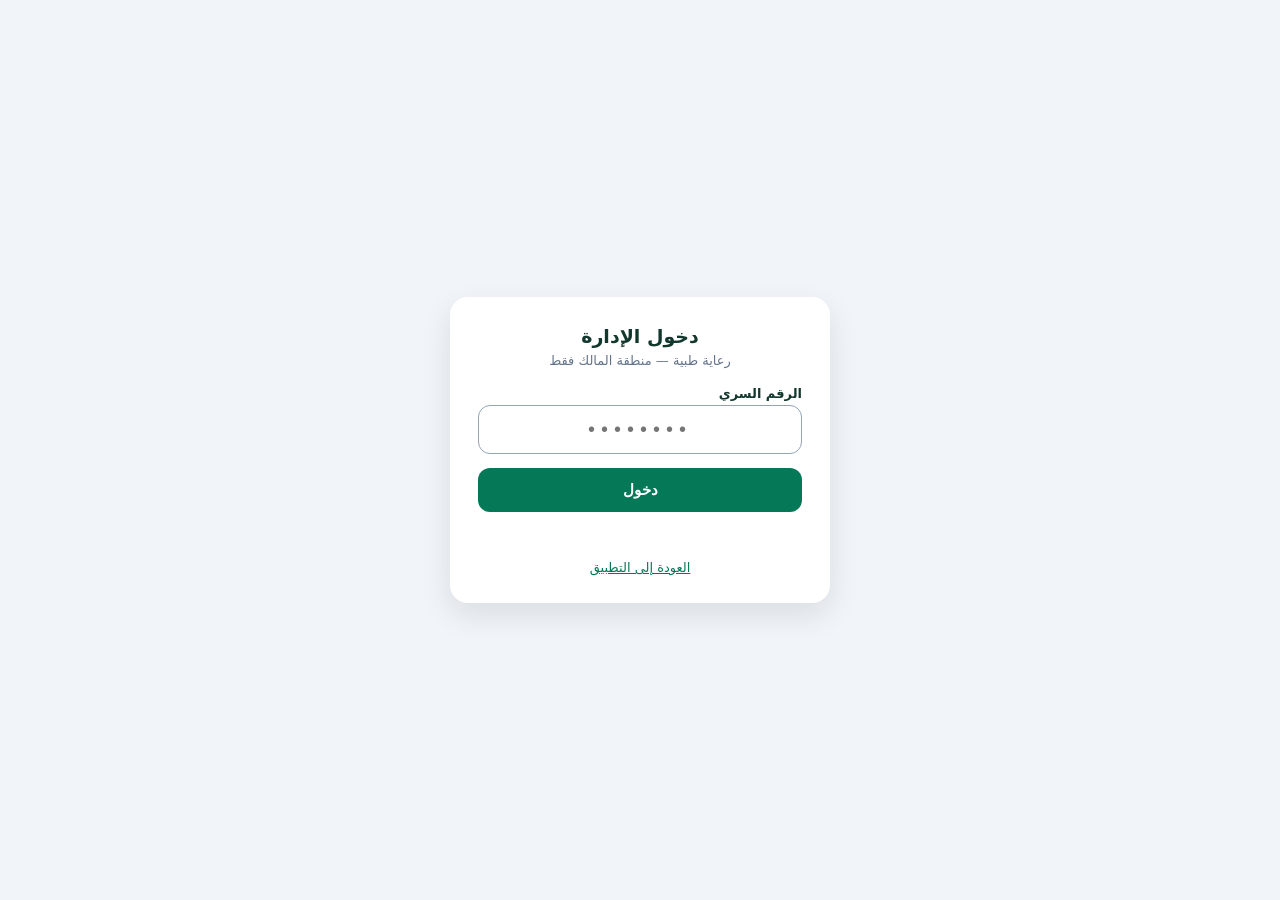
<file: owner-login.html>
<!doctype html><html lang="ar" dir="rtl"><head><meta charset="utf-8"><meta name="viewport" content="width=device-width,initial-scale=1"><meta name="robots" content="noindex"><title>رعاية طبية | دخول الإدارة</title><style>
body{margin:0;background:#f1f5f9;color:#12372c;font:17px system-ui;display:grid;place-items:center;min-height:100vh}
main{box-sizing:border-box;background:white;border-radius:18px;padding:28px;max-width:380px;width:92%;box-shadow:0 12px 30px #0f172a1a}
h1{font-size:19px;margin:0 0 6px;text-align:center}
p.sub{font-size:13px;color:#64748b;text-align:center;margin:0 0 18px}
label{display:block;font-size:13px;font-weight:700;margin:12px 0 4px}
input{box-sizing:border-box;width:100%;border:1px solid #94a3b8;border-radius:12px;padding:12px;font-size:20px;letter-spacing:6px;text-align:center;direction:ltr}
button{width:100%;margin-top:14px;background:#047857;color:white;border:0;border-radius:12px;padding:13px;font-size:15px;font-weight:800;cursor:pointer}
button:disabled{opacity:.6}
a.home{display:block;text-align:center;margin-top:14px;font-size:13px;color:#047857}
#status{min-height:22px;font-size:13px;font-weight:700;text-align:center;margin-top:12px;color:#b91c1c}
#status.ok{color:#047857}
</style></head><body><main>
<h1 id="title">دخول الإدارة</h1>
<p class="sub" id="subtitle">رعاية طبية — منطقة المالك فقط</p>
<form id="loginForm">
  <label for="pin">الرقم السري</label>
  <input id="pin" type="password" minlength="8" maxlength="64" autocomplete="current-password" required placeholder="••••••••">
  <button id="loginBtn" type="submit">دخول</button>
</form>
<form id="changeForm" hidden>
  <label for="currentPin">الرقم السري الحالي</label>
  <input id="currentPin" type="password" autocomplete="current-password" minlength="8" maxlength="64" required>
  <label for="newPin">الرقم السري الجديد (٨ أحرف أو أكثر)</label>
  <input id="newPin" type="password" autocomplete="new-password" minlength="8" maxlength="64" required>
  <label for="confirmPin">تأكيد الرقم الجديد</label>
  <input id="confirmPin" type="password" autocomplete="new-password" minlength="8" maxlength="64" required>
  <button id="changeBtn" type="submit">تغيير الرقم السري</button>
</form>
<div id="status" role="status" aria-live="polite"></div>
<a class="home" href="./">العودة إلى التطبيق</a>
<script>
'use strict';
const SUPA_URL = 'https://kjcxjcxfquakkntwbswp.supabase.co';
const SUPA_KEY = 'sb_publishable_fDzWnwGXM--5hh0cI3ddGw_xyv6kI0G';
const TOKEN_KEY = 'raaya.owner.token';
const el = id => document.getElementById(id);
const status = (t, ok) => { el('status').textContent = t; el('status').className = ok ? 'ok' : ''; };

async function rpc(name, body) {
  const res = await fetch(SUPA_URL + '/rest/v1/rpc/' + name, {
    method: 'POST',
    headers: { 'apikey': SUPA_KEY, 'Authorization': 'Bearer ' + SUPA_KEY, 'Content-Type': 'application/json' },
    body: JSON.stringify(body || {})
  });
  if (!res.ok) { let m = 'http-' + res.status; try { m = (await res.json()).message || m; } catch (e) {} throw new Error(m); }
  return res.json();
}

function describe(res) {
  if (res.status === 'locked') return 'محاولات كثيرة. الدخول مقفل مؤقتًا، حاول بعد ' + Math.ceil((res.retry_after_seconds || 900) / 60) + ' دقيقة.';
  if (res.status === 'invalid') return 'الرقم السري غير صحيح.';
  return 'تعذر إتمام العملية. حاول مجددًا.';
}

const changeMode = new URLSearchParams(location.search).get('mode') === 'change';
if (changeMode) {
  el('title').textContent = 'تغيير الرقم السري';
  el('loginForm').hidden = true;
  el('changeForm').hidden = false;
  if (!localStorage.getItem(TOKEN_KEY)) {
    status('سجّل الدخول أولًا.');
    el('changeForm').hidden = true;
    el('loginForm').hidden = false;
  }
}

el('loginForm').onsubmit = async e => {
  e.preventDefault();
  const b = el('loginBtn'); b.disabled = true;
  try {
    const res = await rpc('reaya_owner_login', { p_pin: el('pin').value });
    if (res.status !== 'ok') { status(describe(res)); return; }
    localStorage.setItem(TOKEN_KEY, res.token);
    status('تم تسجيل الدخول بنجاح. جارٍ فتح لوحة الإدارة…', true);
    location.assign('./#owner');
  } catch (err) {
    status('تعذر الاتصال. تحقق من الإنترنت وحاول مرة أخرى.');
  } finally { b.disabled = false; }
};

el('changeForm').onsubmit = async e => {
  e.preventDefault();
  const b = el('changeBtn');
  if (el('newPin').value !== el('confirmPin').value) { status('الرقم الجديد لا يطابق التأكيد.'); return; }
  b.disabled = true;
  try {
    const res = await rpc('reaya_owner_change_pin', {
      p_token: localStorage.getItem(TOKEN_KEY) || '',
      p_old_pin: el('currentPin').value,
      p_new_pin: el('newPin').value
    });
    if (res.status === 'ok') {
      localStorage.removeItem(TOKEN_KEY);
      status('تم تغيير الرقم السري بنجاح. سجّل الدخول بالرقم الجديد.', true);
      el('changeForm').hidden = true;
      el('loginForm').hidden = false;
      el('title').textContent = 'دخول الإدارة';
      return;
    }
    if ((res.status === 'invalid') && !(el('currentPin').value || '').length) status('انتهت الجلسة. سجّل الدخول مجددًا.');
    else status(describe(res));
  } catch (err) {
    status('انتهت الجلسة أو تعذر الاتصال. سجّل الدخول مجددًا.');
    el('changeForm').hidden = true;
    el('loginForm').hidden = false;
  } finally { b.disabled = false; }
};
</script></main></body></html>
</file>
